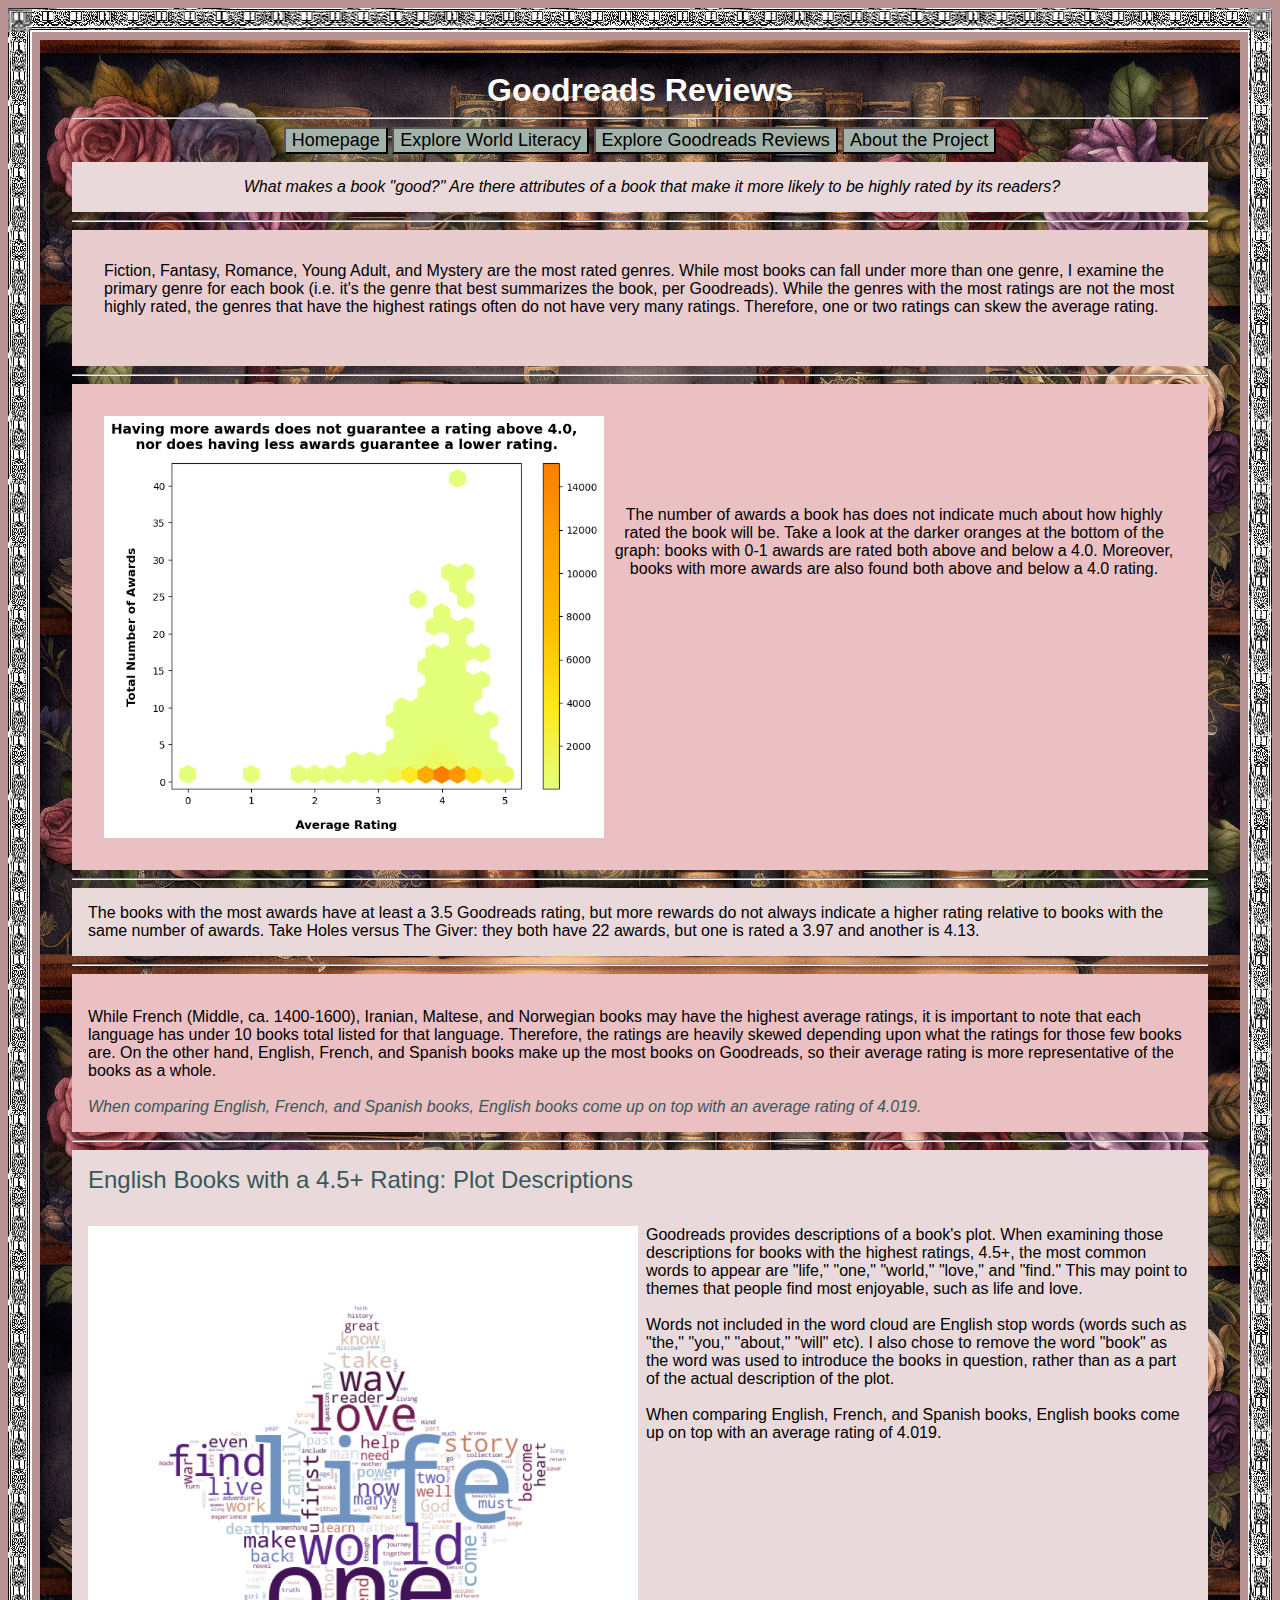
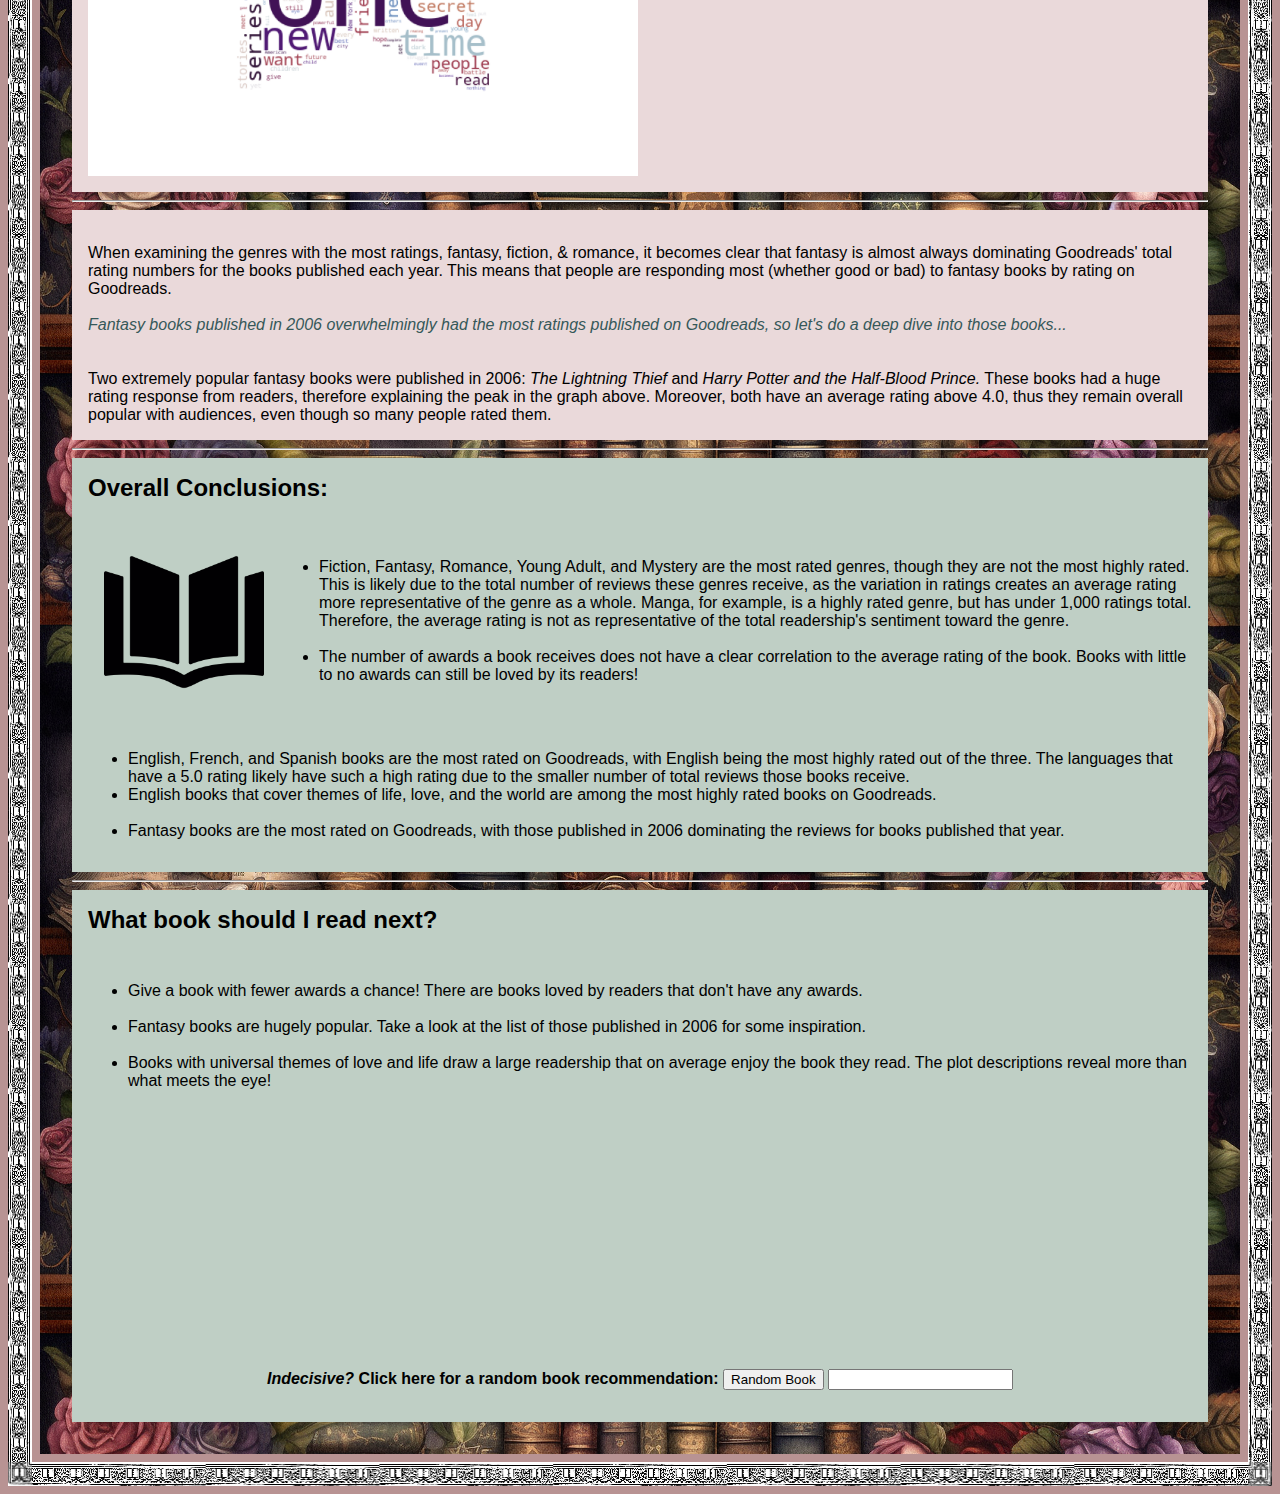
<file: goodreads.html>
<!DOCTYPE html>
<head>
    <meta charset="UTF-8">
    <meta name="viewport" content="width=device-width, initial-scale=1">
    <link rel="stylesheet" href="css_proj.css">
    <title>Goodreads Reviews</title>
</head>
<style>

    body {
        border: double transparent 1.5em;
        border-image: url(bookbord3.jpg) 200 round;
        padding: 0.5em;

    }
    

    .heading {
        background-image: url("vinshelf.png");
        padding: 2em;
        text-align: center;
    }

    .heading_button {
        background-color: rgb(163, 179, 169);
        font-family: 'Lucida Sans', 'Lucida Sans Regular', 'Lucida Grande', 'Lucida Sans Unicode', Geneva, Verdana, sans-serif;
        font-size: 18px;
    }

    .button_bar {
        display: inline-block;
        padding-top: 0em;
        padding-bottom: 0.5em;
        

    }

    .line {
        border-bottom: 2px solid #276548;
    }

    .question {
        background-color:rgb(234, 217, 218);
        padding: 1em;
        padding-left: 2.5em;
        text-align: center;
    }

    .center {
        display: block;
        margin-left: auto;
        margin-right: auto;
        width: 65%;
    }   

    .center_large {
        display: block;
        margin-left: auto;
        margin-right: auto;
        width: 70%;
    }  
    

    .center_small {
        display: block;
        margin-left: auto;
        margin-right: auto;
        width: 60%;
        height: 20%;
    }

    .left {
        display: block;
        margin-left: 2%;
        margin-right: auto;
        width: 75%;  
    }

    .genre {
        background-color: rgb(233, 204, 206);
        padding: 2em;
        text-align: left;
    }

    .hex {
        background-color: rgb(235, 192, 195);
        padding: 2em;
        text-align: center;
        display: flex;
    }

    .hex_plot {
        height: auto;
        width: 500px;
        padding-right: 0.5em;
    }

    .rate {
        background-color:rgb(234, 217, 218);
        padding: 1em;
        text-align: left;
    }

    .rate2 {
        background-color:rgb(234, 217, 218);
        padding: 1em;
        text-align: left;
        display: flex;
    }

    .lang {
        background-color: rgb(235, 192, 195);
        padding: 1em;
        text-align: left;
    }

    .wordcloud {
        height: auto;
        width: 550px;
        padding-right: 0.5em;
    }
    
    .chart {
        background-color:rgb(234, 217, 218);
        padding: 1em;
        text-align: left;
    }

    .fantasy {
        background-color: rgb(233, 204, 206);
        padding: 1em;
        text-align: left; 
    }

    .bookshelf {
        width: 160px;
        height: auto;    
        margin: 0 15px 0 0;
        padding-left: 1em;
        
        }

    .conclusions {
        background-color: rgb(191, 207, 197);
        text-align: left;
        padding: 1em;
        display: flex;
    }

    .slider {
        overflow: hidden;
        width: auto;
        height: auto;
        background-color:rgb(191, 207, 197);
        }
      
    .slider img {
        width: 10%;
        height: auto;
        opacity: 0;
        transition: opacity 0.5s ease-in-out;
        }
      
    .slider img.active {
        opacity: 1;
        }

    .random {
        background-color:rgb(191, 207, 197);
        padding-bottom: 2em; 
        padding-top: 2em;
    }

</style>

<body>
    <div class = "heading">
        <b><font size = "+3" font color = "white">Goodreads Reviews </font>
    </b>
    <hr>
    <div class = "button_bar">
        <a style="text-decoration:none" href="index.html">
            <button div class = "heading_button">Homepage</button>
        </a>
        <a style = "text-decoration:none" href="literacy.html">
            <button div class = "heading_button">Explore World Literacy</button>
        </a>
        <a style = "text-decoration:none" href = "goodreads.html">
            <button div class = "heading_button"> Explore Goodreads Reviews </button>
        </a>
        <a style = "text-decoration:none" href = "aboutpage.html">
            <button div class = "heading_button"> About the Project </button>
        </a>
    </div>
    <div class = 'question'>
        <i>What makes a book "good?" Are there attributes of a book that make it more likely to be highly rated by its readers?</i>
    </div>
    <hr>
    <div class = 'genre'>
            Fiction, Fantasy, Romance, Young Adult, and Mystery are the most rated genres. While most books can fall under more than one genre, I examine the primary genre for each book (i.e. it's the genre that best summarizes the book, per Goodreads). While the genres with the most ratings are not the most highly rated, the genres that have the highest
            ratings often do not have very many ratings. Therefore, one or two ratings can skew the average rating.<br><br>
        <div class='center_small' id='viz1714486961904' style='position: relative'><noscript><a href='#'><img alt='The genres with the most ratings are not the most highly rated. ' src='https:&#47;&#47;public.tableau.com&#47;static&#47;images&#47;Bo&#47;BooksData2&#47;Genre_Bubble&#47;1_rss.png' style='border: none' /></a></noscript><object class='tableauViz'  style='display:none;'><param name='host_url' value='https%3A%2F%2Fpublic.tableau.com%2F' /> <param name='embed_code_version' value='3' /> <param name='site_root' value='' /><param name='name' value='BooksData2&#47;Genre_Bubble' /><param name='tabs' value='no' /><param name='toolbar' value='yes' /><param name='static_image' value='https:&#47;&#47;public.tableau.com&#47;static&#47;images&#47;Bo&#47;BooksData2&#47;Genre_Bubble&#47;1.png' /> <param name='animate_transition' value='yes' /><param name='display_static_image' value='yes' /><param name='display_spinner' value='yes' /><param name='display_overlay' value='yes' /><param name='display_count' value='yes' /><param name='language' value='en-US' /><param name='filter' value='publish=yes' /><param name='increment_view_count' value='no' /></object></div>                <script type='text/javascript'>                    var divElement = document.getElementById('viz1714486961904');                    var vizElement = divElement.getElementsByTagName('object')[0];                    vizElement.style.width='100%';vizElement.style.height=(divElement.offsetWidth*0.75)+'px';                    var scriptElement = document.createElement('script');                    scriptElement.src = 'https://public.tableau.com/javascripts/api/viz_v1.js';                    vizElement.parentNode.insertBefore(scriptElement, vizElement);                </script>
    </div>
    <hr>
    <div class = 'hex'>
        <img class = "hex_plot" src="rating_hex.png" alt = "Goodreads Rating Hex Plot">
        <br><br><br><br><br>The number of awards a book has does not indicate much about how highly rated the book will be. Take a look at 
        the darker oranges at the bottom of the graph: books with 0-1 awards are rated both above and below a 4.0. Moreover, 
        books with more awards are also found both above and below a 4.0 rating.
    </div>
    <hr>
    <div class = "rate">
        The books with the most awards have at least a 3.5 Goodreads rating, but more rewards do not always indicate a higher rating relative to books with the same number of awards. Take Holes versus The Giver: they both have 22 awards, but one is rated a 3.97 and another is 4.13. 
        <div class='center_large' id='viz1714492404003' style='position: relative'><noscript><a href='https:&#47;&#47;1369402617-atari-embeds.googleusercontent.com&#47;'><img alt='Book Spotlight: Books with the Most Awards ' src='https:&#47;&#47;public.tableau.com&#47;static&#47;images&#47;Bo&#47;BooksData2&#47;Most_Awards&#47;1_rss.png' style='border: none' /></a></noscript><object class='tableauViz'  style='display:none;'><param name='host_url' value='https%3A%2F%2Fpublic.tableau.com%2F' /> <param name='embed_code_version' value='3' /> <param name='site_root' value='' /><param name='name' value='BooksData2&#47;Most_Awards' /><param name='tabs' value='no' /><param name='toolbar' value='yes' /><param name='static_image' value='https:&#47;&#47;public.tableau.com&#47;static&#47;images&#47;Bo&#47;BooksData2&#47;Most_Awards&#47;1.png' /> <param name='animate_transition' value='yes' /><param name='display_static_image' value='yes' /><param name='display_spinner' value='yes' /><param name='display_overlay' value='yes' /><param name='display_count' value='yes' /><param name='language' value='en-US' /><param name='filter' value='publish=yes' /><param name='increment_view_count' value='no' /></object></div>                <script type='text/javascript'>                    var divElement = document.getElementById('viz1714492404003');                    var vizElement = divElement.getElementsByTagName('object')[0];                    vizElement.style.width='100%';vizElement.style.height=(divElement.offsetWidth*0.75)+'px';                    var scriptElement = document.createElement('script');                    scriptElement.src = 'https://public.tableau.com/javascripts/api/viz_v1.js';                    vizElement.parentNode.insertBefore(scriptElement, vizElement);                </script>
    </div>
    <hr>
    <div class = "lang">
        <div class='left' id='viz1714493131671' style='position: relative'><noscript><a href='https:&#47;&#47;1369402617-atari-embeds.googleusercontent.com&#47;'><img alt='Four languages have books with an average rating of 5.0: French (Middle, ca. 1400-1600), Iranian, Maltese, and Norwegian Nynorsk. ' src='https:&#47;&#47;public.tableau.com&#47;static&#47;images&#47;Bo&#47;BooksData2&#47;Rating_Language&#47;1_rss.png' style='border: none' /></a></noscript><object class='tableauViz'  style='display:none;'><param name='host_url' value='https%3A%2F%2Fpublic.tableau.com%2F' /> <param name='embed_code_version' value='3' /> <param name='site_root' value='' /><param name='name' value='BooksData2&#47;Rating_Language' /><param name='tabs' value='no' /><param name='toolbar' value='yes' /><param name='static_image' value='https:&#47;&#47;public.tableau.com&#47;static&#47;images&#47;Bo&#47;BooksData2&#47;Rating_Language&#47;1.png' /> <param name='animate_transition' value='yes' /><param name='display_static_image' value='yes' /><param name='display_spinner' value='yes' /><param name='display_overlay' value='yes' /><param name='display_count' value='yes' /><param name='language' value='en-US' /><param name='filter' value='publish=yes' /><param name='increment_view_count' value='no' /></object></div>                <script type='text/javascript'>                    var divElement = document.getElementById('viz1714493131671');                    var vizElement = divElement.getElementsByTagName('object')[0];                    vizElement.style.width='100%';vizElement.style.height=(divElement.offsetWidth*0.75)+'px';                    var scriptElement = document.createElement('script');                    scriptElement.src = 'https://public.tableau.com/javascripts/api/viz_v1.js';                    vizElement.parentNode.insertBefore(scriptElement, vizElement);                </script>
        <br></rb>While French (Middle, ca. 1400-1600), Iranian, Maltese, and Norwegian books may have the highest average ratings, it is important to note that each language has under 10 books total listed for that language. Therefore, the ratings are heavily skewed depending upon what the ratings for those few books are. On the other hand, English, French, and Spanish books make up the most books on Goodreads, so their average rating is more representative of the books as a whole.</font>
        <br><br>
        <font color = "#365859"><i>When comparing English, French, and Spanish books, English books come up on top with an average rating of 4.019.</i></font>
    </div>
    <hr>
    <div class = 'rate'>
        <font color = '#365859' size = "+2">English Books with a 4.5+ Rating: Plot Descriptions</font>   
    </div>
    <div class = 'rate2'>
        <img class = "wordcloud" src="wordcloud.png" alt = "Reviews Wordcloud">
        Goodreads provides descriptions of a book's plot. When examining those descriptions for books with the highest ratings, 4.5+, the most common words to appear are "life," 
        "one," "world," "love," and "find." This may point to themes that people find most enjoyable, such as life and love.<br><br>
        Words not included in the word cloud are English stop words (words such as "the," "you," "about," "will" etc). I also chose to remove the word "book" as the word was used to
        introduce the books in question, rather than as a part of the actual description of the plot.<br><br>When comparing English, French, and Spanish books, English books come up on top with an average rating of 4.019.
    </div>
    <hr>
    <div class = "chart">
        <div class='center_small' id='viz1714689162591' style='position: relative'><noscript><a href='https:&#47;&#47;963061375-atari-embeds.googleusercontent.com&#47;'><img alt='Fantasy books published in 2006 are the most rated on Goodreads. ' src='https:&#47;&#47;public.tableau.com&#47;static&#47;images&#47;Bo&#47;BooksData2&#47;YearNumRatings&#47;1_rss.png' style='border: none' /></a></noscript><object class='tableauViz'  style='display:none;'><param name='host_url' value='https%3A%2F%2Fpublic.tableau.com%2F' /> <param name='embed_code_version' value='3' /> <param name='site_root' value='' /><param name='name' value='BooksData2&#47;YearNumRatings' /><param name='tabs' value='no' /><param name='toolbar' value='yes' /><param name='static_image' value='https:&#47;&#47;public.tableau.com&#47;static&#47;images&#47;Bo&#47;BooksData2&#47;YearNumRatings&#47;1.png' /> <param name='animate_transition' value='yes' /><param name='display_static_image' value='yes' /><param name='display_spinner' value='yes' /><param name='display_overlay' value='yes' /><param name='display_count' value='yes' /><param name='language' value='en-US' /><param name='filter' value='publish=yes' /><param name='increment_view_count' value='no' /></object></div>                <script type='text/javascript'>                    var divElement = document.getElementById('viz1714689162591');                    var vizElement = divElement.getElementsByTagName('object')[0];                    vizElement.style.width='100%';vizElement.style.height=(divElement.offsetWidth*0.75)+'px';                    var scriptElement = document.createElement('script');                    scriptElement.src = 'https://public.tableau.com/javascripts/api/viz_v1.js';                    vizElement.parentNode.insertBefore(scriptElement, vizElement);                </script>
        <br>When examining the genres with the most ratings, fantasy, fiction, & romance, it becomes clear that fantasy is almost always dominating Goodreads' total rating numbers for the books published each year. This means that people are responding most (whether good or bad) to fantasy books by rating on Goodreads. <br><br>
        <font color = "#365859"><i>Fantasy books published in 2006 overwhelmingly had the most ratings published on Goodreads, so let's do a deep dive into those books... </i></font><br><br>
        <div class='center_small' id='viz1714689436316' style='position: relative'><noscript><a href='https:&#47;&#47;963061375-atari-embeds.googleusercontent.com&#47;'><img alt='Fantasy Books Published in 2006 with 100,000+ Ratings ' src='https:&#47;&#47;public.tableau.com&#47;static&#47;images&#47;Bo&#47;BooksData2&#47;2006_FantasyBooks&#47;1_rss.png' style='border: none' /></a></noscript><object class='tableauViz'  style='display:none;'><param name='host_url' value='https%3A%2F%2Fpublic.tableau.com%2F' /> <param name='embed_code_version' value='3' /> <param name='site_root' value='' /><param name='name' value='BooksData2&#47;2006_FantasyBooks' /><param name='tabs' value='no' /><param name='toolbar' value='yes' /><param name='static_image' value='https:&#47;&#47;public.tableau.com&#47;static&#47;images&#47;Bo&#47;BooksData2&#47;2006_FantasyBooks&#47;1.png' /> <param name='animate_transition' value='yes' /><param name='display_static_image' value='yes' /><param name='display_spinner' value='yes' /><param name='display_overlay' value='yes' /><param name='display_count' value='yes' /><param name='language' value='en-US' /><param name='filter' value='publish=yes' /><param name='increment_view_count' value='no' /></object></div>                <script type='text/javascript'>                    var divElement = document.getElementById('viz1714689436316');                    var vizElement = divElement.getElementsByTagName('object')[0];                    vizElement.style.width='100%';vizElement.style.height=(divElement.offsetWidth*0.75)+'px';                    var scriptElement = document.createElement('script');                    scriptElement.src = 'https://public.tableau.com/javascripts/api/viz_v1.js';                    vizElement.parentNode.insertBefore(scriptElement, vizElement);                </script>
        <br>Two extremely popular fantasy books were published in 2006: <i>The Lightning Thief</i> and <i>Harry Potter and the Half-Blood Prince.</i> These books had a huge rating response from readers, therefore explaining the peak in the graph above. Moreover, both have an average rating above 4.0, thus they remain overall popular with audiences, even though so many people rated them. 
    </div>
    <hr>
    <div class = 'conclusions'>
        <br><font size = "+2"><b>Overall Conclusions:</b></font><br><br>
    </div>
    <div class = 'conclusions'>
        <img class = "bookshelf" src="open_book.png" alt = "Bookshelf">
        <ul>
        <li>Fiction, Fantasy, Romance, Young Adult, and Mystery are the most rated genres, though they are not the most highly rated. This is likely due to the total number of reviews these genres receive, as the variation in ratings creates an average rating more representative of the genre as a whole. Manga, for example, is a highly rated genre, but has under 1,000 ratings total. Therefore, the average rating is not as representative of the total readership's sentiment toward the genre.</li><br>
        <li>The number of awards a book receives does not have a clear correlation to the average rating of the book. Books with little to no awards can still be loved by its readers!</li>
        
    </ul>
    </div>
    <div class = 'conclusions'>
        <ul>
        <li>English, French, and Spanish books are the most rated on Goodreads, with English being the most highly rated out of the three. The languages that have a 5.0 rating likely have such a high rating due to the smaller number of total reviews those books receive.</li>
        <li>English books that cover themes of life, love, and the world are among the most highly rated books on Goodreads.</li><br>
        <li>Fantasy books are the most rated on Goodreads, with those published in 2006 dominating the reviews for books published that year. </li>
        </ul>
    </div>
    <hr>
    
    <div class = 'conclusions'>
        <br><font size = "+2"><b>What book should I read next? </b></font>
    </div>
    
    <div class = 'conclusions'>
        <ul>
        <li>Give a book with fewer awards a chance! There are books loved by readers that don't have any awards.</li><br>

        <li>Fantasy books are hugely popular. Take a look at the list of those published in 2006 for some inspiration.</li><br>

        <li>Books with universal themes of love and life draw a large readership that on average enjoy the book they read. The plot descriptions reveal more than what meets the eye!</li><br>
        </ul>
    </div>
    <div class= 'slider'>
        <img src="reach.jpeg" alt = 'When You Reach Me'>
        <img src="dead_beat.jpg" alt = 'Dead Beat'>
        <img src="holes.jpg" alt = 'Holes'>
        <img src="stardust.jpg" alt = 'Stardust'>
        <img src = "secret_history.jpg" alt = 'The Secret History'>
        <img src = "lightning.jpg" alt = 'The Lightning Thief'>
        <img src = "wonder.jpg" alt = 'Wonder'>
    </div>
        <script>
        var images = document.querySelectorAll('.slider img');
        var currentImage = 0;
      
        setInterval(function() {
          images[currentImage].classList.remove('active');
          currentImage = (currentImage + 1) % images.length;
          images[currentImage].classList.add('active');
        }, 2000);
      </script>

    <div class = 'random'>
        <br><font size = "+0.5"><b><i>Indecisive?</i> Click here for a random book recommendation:</b></font>
    <button type="randombook" onclick="randombook()">Random Book</button>
    <input name="randombook" id="randombook">
    </div>

    <script>
    var book = Array('"Dead Beat" by Jim Butcher', '"Holes" by Louis Sachar', '"Stardust" by Neil Gaiman', '"The Secret History" by Donna Tartt', '"The Lightning Thief" by Rick Riordan', '"Wonder" by R.J. Palacio', '"When You Reach Me" by Rebecca Stead');

    function randombook() {
    var randombook = book[Math.floor(Math.random() * book.length)];
    document.getElementById('randombook').value = randombook;
    }
</script>
</file>
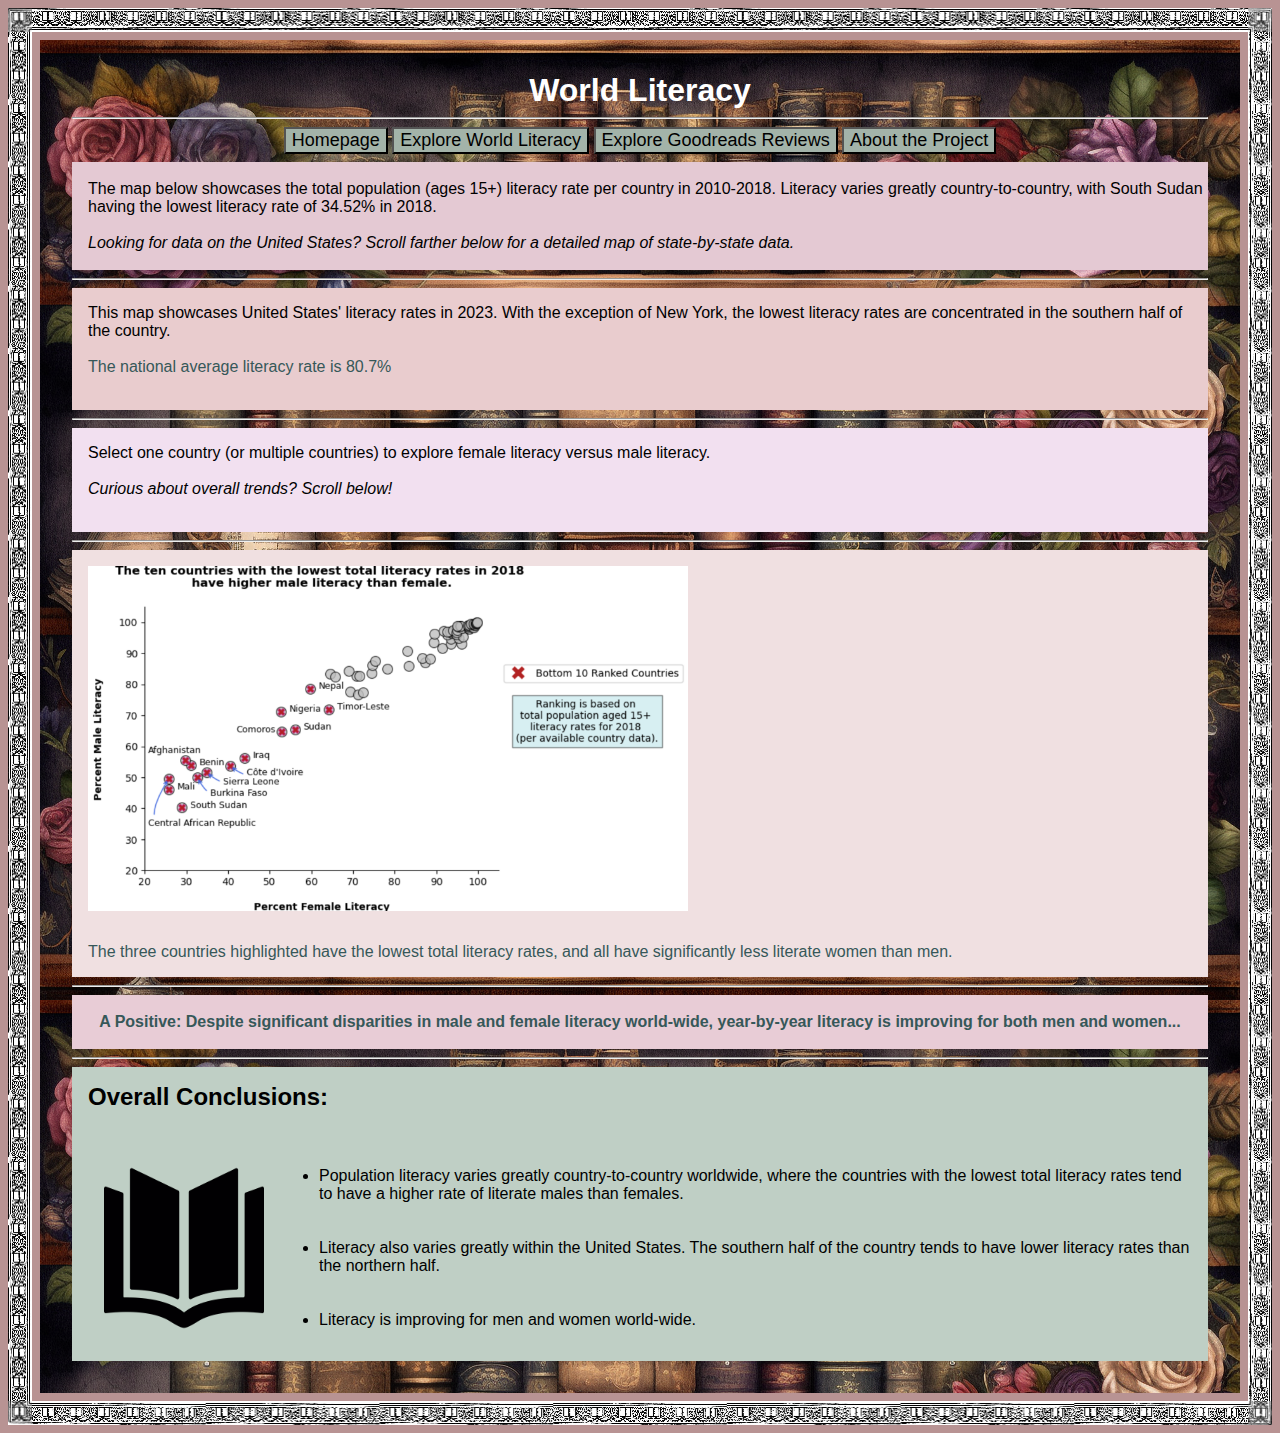
<file: literacy.html>
<!DOCTYPE html>

<head>
    <meta charset="UTF-8">
    <meta name="viewport" content="width=device-width, initial-scale=1">
    <link rel="stylesheet" href="css_proj.css">
    <title>World Literacy</title>
</head>

<style>

    body {
        border: double transparent 1.5em;
        border-image: url(bookbord3.jpg) 200 round;
        padding: 0.5em;

    }
    

    .heading {
        background-image: url("vinshelf.png");
        padding: 2em;
        text-align: center;
    }

    .heading_button {
        background-color: rgb(163, 179, 169);
        font-family: 'Lucida Sans', 'Lucida Sans Regular', 'Lucida Grande', 'Lucida Sans Unicode', Geneva, Verdana, sans-serif;
        font-size: 18px;
    }

    .button_bar {
        display: inline-block;
        padding-top: 0em;
        padding-bottom: 0.5em;
        

    }

    .line {
        border-bottom: 2px solid #276548;
    }

    .map1 {
        background-color: rgb(228, 201, 211);
        text-align: left;
        padding-left: 1em;
        
    }

    .USMap {
        background-color: rgb(233, 204, 206);
        padding: 1em;
        text-align: left;        
    }

    .bars {
        background-color: rgb(242, 224, 240);
        padding: 1em;
        text-align: left;
    }
    .center {
        display: block;
        margin-left: auto;
        margin-right: auto;
        width: 75%;
    }   

    .center_small {
        display: block;
        margin-left: auto;
        margin-right: auto;
        width: 50%;
        height: 20%;
    }

    .left {
        display: block;
        margin-left: 2%;
        margin-right: auto;
        width: 75%;  
    }

    .scatterplots {
        background-color:rgb(240, 224, 225);
        text-align: left;
        padding: 1em;
        display: flex;
        
    }

    .scatter {
        width: 600px;
        height: auto;
        
    }

    .time {
        background-color: rgb(232, 204, 214);   
    }

    .conclusions {
        background-color:rgb(191, 207, 197);
        text-align: left;
        padding: 1em;
        display: flex;
    }

    .bookshelf {
        width: 160px;
        height: auto;    
        margin: 0 15px 0 0;
        padding-left: 1em;
        
        }
    
</style>

<body>
    <div class = "heading">
        <b><font size = "+3" font color = "white">World Literacy </font>
    </b>
    <hr>
    <div class = "button_bar">
        <a style="text-decoration:none" href="index.html">
            <button div class = "heading_button">Homepage</button>
        </a>
        <a style = "text-decoration:none" href="literacy.html">
            <button div class = "heading_button">Explore World Literacy</button>
        </a>
        <a style = "text-decoration:none" href = "goodreads.html">
            <button div class = "heading_button"> Explore Goodreads Reviews </button>
        </a>
        <a style = "text-decoration:none" href = "aboutpage.html">
            <button div class = "heading_button"> About the Project </button>
        </a>
    </div>

    <div class = "map1">
        <br>
        The map below showcases the total population (ages 15+) literacy rate per country in 2010-2018. Literacy varies greatly country-to-country, with 
        South Sudan having the lowest literacy rate of 34.52% in 2018. <br><br>

        <i>Looking for data on the United States? Scroll farther below for a detailed map of state-by-state data.</i>
        <br><br>
        <div class='center' id='viz1714245166577' style='position: relative'><noscript><a href='#'><img alt='World Literacy ' src='https:&#47;&#47;public.tableau.com&#47;static&#47;images&#47;Ma&#47;Map_and_Scatter_CORRECT&#47;FinalMapCopy&#47;1_rss.png' style='border: none' /></a></noscript><object class='tableauViz'  style='display:none;'><param name='host_url' value='https%3A%2F%2Fpublic.tableau.com%2F' /> <param name='embed_code_version' value='3' /> <param name='site_root' value='' /><param name='name' value='Map_and_Scatter_CORRECT&#47;FinalMapCopy' /><param name='tabs' value='no' /><param name='toolbar' value='yes' /><param name='static_image' value='https:&#47;&#47;public.tableau.com&#47;static&#47;images&#47;Ma&#47;Map_and_Scatter_CORRECT&#47;FinalMapCopy&#47;1.png' /> <param name='animate_transition' value='yes' /><param name='display_static_image' value='yes' /><param name='display_spinner' value='yes' /><param name='display_overlay' value='yes' /><param name='display_count' value='yes' /><param name='language' value='en-US' /><param name='filter' value='publish=yes' /></object></div>                <script type='text/javascript'>                    var divElement = document.getElementById('viz1714245166577');                    var vizElement = divElement.getElementsByTagName('object')[0];                    vizElement.style.width='100%';vizElement.style.height=(divElement.offsetWidth*0.75)+'px';                    var scriptElement = document.createElement('script');                    scriptElement.src = 'https://public.tableau.com/javascripts/api/viz_v1.js';                    vizElement.parentNode.insertBefore(scriptElement, vizElement);                </script>        
    </div>
    <hr>
    <div class = 'USMap'>
        This map showcases United States' literacy rates in 2023. With the exception of New York, the lowest literacy rates are concentrated in the southern half of the country. <br><br>
        <font color = "#365859">The national average literacy rate is 80.7%</font>
        <br><br>
        <div class='center' id='viz1714245768746' style='position: relative'><noscript><a href='#'><img alt='United States Literacy 2023 ' src='https:&#47;&#47;public.tableau.com&#47;static&#47;images&#47;US&#47;US_Literacy&#47;US_Literacy&#47;1_rss.png' style='border: none' /></a></noscript><object class='tableauViz'  style='display:none;'><param name='host_url' value='https%3A%2F%2Fpublic.tableau.com%2F' /> <param name='embed_code_version' value='3' /> <param name='site_root' value='' /><param name='name' value='US_Literacy&#47;US_Literacy' /><param name='tabs' value='no' /><param name='toolbar' value='yes' /><param name='static_image' value='https:&#47;&#47;public.tableau.com&#47;static&#47;images&#47;US&#47;US_Literacy&#47;US_Literacy&#47;1.png' /> <param name='animate_transition' value='yes' /><param name='display_static_image' value='yes' /><param name='display_spinner' value='yes' /><param name='display_overlay' value='yes' /><param name='display_count' value='yes' /><param name='language' value='en-US' /><param name='filter' value='publish=yes' /></object></div>                <script type='text/javascript'>                    var divElement = document.getElementById('viz1714245768746');                    var vizElement = divElement.getElementsByTagName('object')[0];                    vizElement.style.width='100%';vizElement.style.height=(divElement.offsetWidth*0.75)+'px';                    var scriptElement = document.createElement('script');                    scriptElement.src = 'https://public.tableau.com/javascripts/api/viz_v1.js';                    vizElement.parentNode.insertBefore(scriptElement, vizElement);                </script>
    </div>
    <hr>
    <div class = 'bars'>
        Select one country (or multiple countries) to explore female literacy versus male literacy. <br><br>
        <i>Curious about overall trends? Scroll below!</i><br><br>
        <div class='center' id='viz1714248662279' style='position: relative'><noscript><a href='#'><img alt='Exploring Gender Disparity: Many countries, even with high total literacy rates, have more literate men than women. ' src='https:&#47;&#47;public.tableau.com&#47;static&#47;images&#47;Ma&#47;Map_and_Scatter_CORRECT&#47;Gender_All&#47;1_rss.png' style='border: none' /></a></noscript><object class='tableauViz'  style='display:none;'><param name='host_url' value='https%3A%2F%2Fpublic.tableau.com%2F' /> <param name='embed_code_version' value='3' /> <param name='site_root' value='' /><param name='name' value='Map_and_Scatter_CORRECT&#47;Gender_All' /><param name='tabs' value='no' /><param name='toolbar' value='yes' /><param name='static_image' value='https:&#47;&#47;public.tableau.com&#47;static&#47;images&#47;Ma&#47;Map_and_Scatter_CORRECT&#47;Gender_All&#47;1.png' /> <param name='animate_transition' value='yes' /><param name='display_static_image' value='yes' /><param name='display_spinner' value='yes' /><param name='display_overlay' value='yes' /><param name='display_count' value='yes' /><param name='language' value='en-US' /><param name='filter' value='publish=yes' /></object></div>                <script type='text/javascript'>                    var divElement = document.getElementById('viz1714248662279');                    var vizElement = divElement.getElementsByTagName('object')[0];                    vizElement.style.width='100%';vizElement.style.height=(divElement.offsetWidth*0.75)+'px';                    var scriptElement = document.createElement('script');                    scriptElement.src = 'https://public.tableau.com/javascripts/api/viz_v1.js';                    vizElement.parentNode.insertBefore(scriptElement, vizElement);                </script>
    </div>
    <hr>
    <div class = 'scatterplots'>
        <img class = "scatter" src="scatter.png" alt = "Goodreads Age Demographics">
        <div class='center_small' id='viz1714250405711' style='position: relative'><noscript><a href='#'><img alt='Country Spotlight: ' src='https:&#47;&#47;public.tableau.com&#47;static&#47;images&#47;Ma&#47;Map_and_Scatter_CORRECT&#47;CountrySpotlight_2018&#47;1_rss.png' style='border: none' /></a></noscript><object class='tableauViz'  style='display:none;'><param name='host_url' value='https%3A%2F%2Fpublic.tableau.com%2F' /> <param name='embed_code_version' value='3' /> <param name='site_root' value='' /><param name='name' value='Map_and_Scatter_CORRECT&#47;CountrySpotlight_2018' /><param name='tabs' value='no' /><param name='toolbar' value='yes' /><param name='static_image' value='https:&#47;&#47;public.tableau.com&#47;static&#47;images&#47;Ma&#47;Map_and_Scatter_CORRECT&#47;CountrySpotlight_2018&#47;1.png' /> <param name='animate_transition' value='yes' /><param name='display_static_image' value='yes' /><param name='display_spinner' value='yes' /><param name='display_overlay' value='yes' /><param name='display_count' value='yes' /><param name='language' value='en-US' /><param name='filter' value='publish=yes' /></object></div>                <script type='text/javascript'>                    var divElement = document.getElementById('viz1714250405711');                    var vizElement = divElement.getElementsByTagName('object')[0];                    vizElement.style.width='100%';vizElement.style.height=(divElement.offsetWidth*0.75)+'px';                    var scriptElement = document.createElement('script');                    scriptElement.src = 'https://public.tableau.com/javascripts/api/viz_v1.js';                    vizElement.parentNode.insertBefore(scriptElement, vizElement);                </script>
    </div>
    <div class = 'scatterplots'>
        <font color = "#365859">The three countries highlighted have the lowest total literacy rates, and all have significantly less literate women than men.</font><br>
    </div>
    <hr>
    <div class = "time">
        <br><font color ="#365859"><b>A Positive: Despite significant disparities in male and female literacy world-wide, year-by-year literacy is improving for both men and women...</b></font><br><br>
        <div class='center' id='viz1714252376125' style='position: relative'><noscript><a href='https:&#47;&#47;20145767-atari-embeds.googleusercontent.com&#47;'><img alt='Male &amp; Female Literacy Rates By Country Per Year   ' src='https:&#47;&#47;public.tableau.com&#47;static&#47;images&#47;Ma&#47;Map_and_Scatter_CORRECT&#47;GenderByCountryYear&#47;1_rss.png' style='border: none' /></a></noscript><object class='tableauViz'  style='display:none;'><param name='host_url' value='https%3A%2F%2Fpublic.tableau.com%2F' /> <param name='embed_code_version' value='3' /> <param name='site_root' value='' /><param name='name' value='Map_and_Scatter_CORRECT&#47;GenderByCountryYear' /><param name='tabs' value='no' /><param name='toolbar' value='yes' /><param name='static_image' value='https:&#47;&#47;public.tableau.com&#47;static&#47;images&#47;Ma&#47;Map_and_Scatter_CORRECT&#47;GenderByCountryYear&#47;1.png' /> <param name='animate_transition' value='yes' /><param name='display_static_image' value='yes' /><param name='display_spinner' value='yes' /><param name='display_overlay' value='yes' /><param name='display_count' value='yes' /><param name='language' value='en-US' /><param name='filter' value='publish=yes' /><param name='increment_view_count' value='no' /></object></div>                <script type='text/javascript'>                    var divElement = document.getElementById('viz1714252376125');                    var vizElement = divElement.getElementsByTagName('object')[0];                    vizElement.style.width='100%';vizElement.style.height=(divElement.offsetWidth*0.75)+'px';                    var scriptElement = document.createElement('script');                    scriptElement.src = 'https://public.tableau.com/javascripts/api/viz_v1.js';                    vizElement.parentNode.insertBefore(scriptElement, vizElement);                </script>
    </div>
    <hr>
    <div class = 'conclusions'>
        <br><font size = "+2"><b>Overall Conclusions:</b></font><br><br>
    </div>
    <div class = "conclusions">
        <img class = "bookshelf" src="open_book.png" alt = "Bookshelf">
        <ul>
        <li>Population literacy varies greatly country-to-country worldwide, where the countries with the lowest total literacy rates tend to have a higher rate of literate males than females.</li> 
        <br><br>
        <li>Literacy also varies greatly within the United States. The southern half of the country tends to have lower literacy rates than the northern half.</li>
        <br><br>
        <li>Literacy is improving for men and women world-wide.</li>
        </ul>
    </div>
</file>
<file: css_proj.css>
html {
    background-color: rgb(184, 147, 147);
    margin: 2em;
    font-family: 'Lucida Sans', 'Lucida Sans Regular', 'Lucida Grande', 'Lucida Sans Unicode', Geneva, Verdana, sans-serif;
    font-size: 100%;
    margin:0;
    padding:0;
    border: 2em;
}

h1 {
    display: block;
    font-family: 'Lucida Sans', 'Lucida Sans Regular', 'Lucida Grande', 'Lucida Sans Unicode', Geneva, Verdana, sans-serif;
    font-weight: bold;
}
</file>
